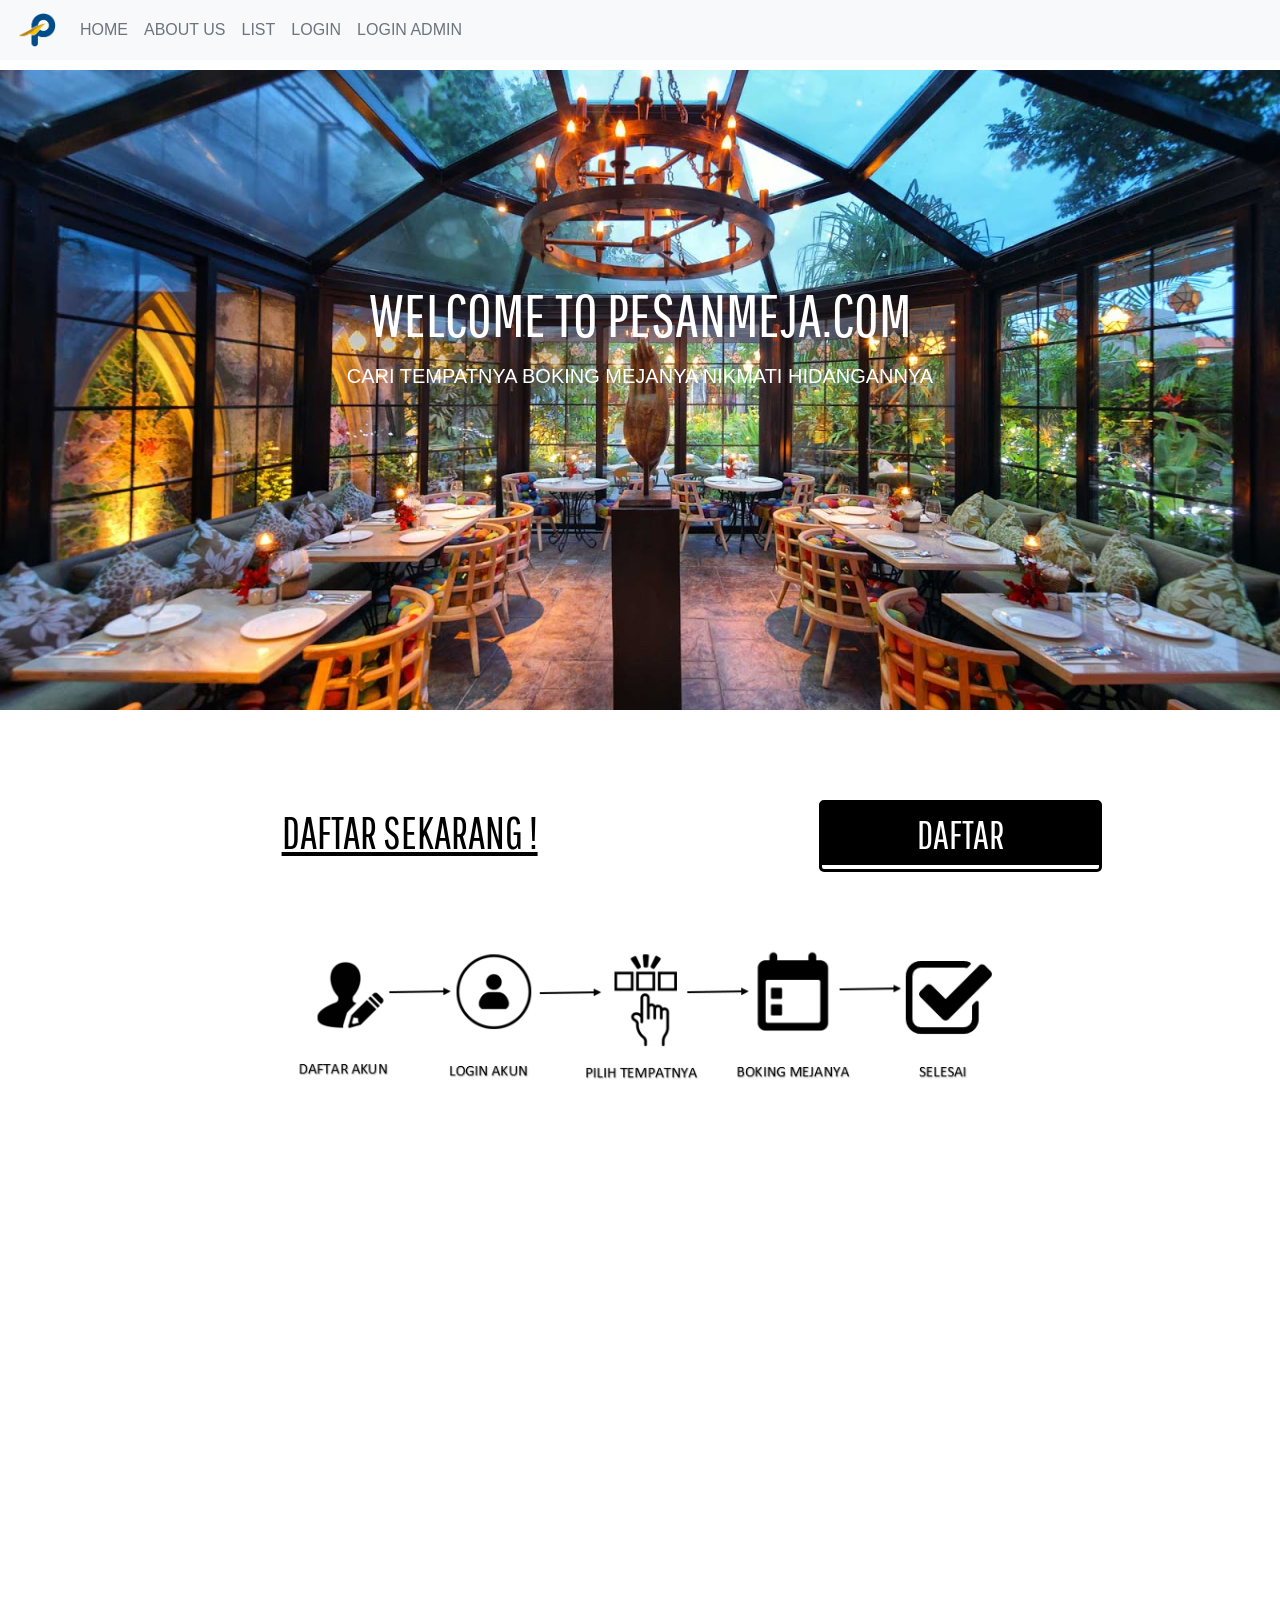
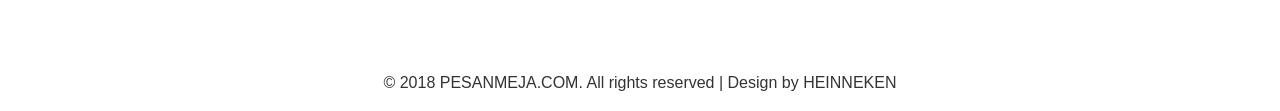
<file: index.html>
<!Doctype html>
<html>
<head>
	<title>PESANMEJA.COM</title><link rel="icon" href="images/LOGOU.png" />
	<link href="css/style.css" rel="stylesheet" type="text/css" media="all" />
		<link href='http://fonts.googleapis.com/css?family=Pathway+Gothic+One' rel='stylesheet' type='text/css'>
		<link href='http://fonts.googleapis.com/css?family=Open+Sans:300italic,400italic,600italic,700italic,800italic,400,300,600,700,800' rel='stylesheet' type='text/css'>
		<meta charset="utf-8">
		<meta name="viewport" content="width=device-width, initial-scale=1">
		<link rel="stylesheet" href="https://maxcdn.bootstrapcdn.com/bootstrap/4.1.3/css/bootstrap.min.css">
		<script src="https://ajax.googleapis.com/ajax/libs/jquery/3.3.1/jquery.min.js"></script>
		<script src="https://cdnjs.cloudflare.com/ajax/libs/popper.js/1.14.3/umd/popper.min.js"></script>
		<script src="https://maxcdn.bootstrapcdn.com/bootstrap/4.1.3/js/bootstrap.min.js"></script>
		<meta name="viewport" content="width=device-width, initial-scale=1">
		<meta http-equiv="Content-Type" content="text/html; charset=utf-8" />
		<meta name="keywords" content="Cafestore Responsive web template, Bootstrap Web Templates, Flat Web Templates, Andriod Compatible web template, 
		Smartphone Compatible web template, free webdesigns for Nokia, Samsung, LG, SonyErricsson, Motorola web design" />
		<script type="application/x-javascript"> addEventListener("load", function() { setTimeout(hideURLbar, 0); }, false); function hideURLbar(){ window.scrollTo(0,1); } </script>
		<script type="text/javascript" src="js/jquery.min.js"></script>
		<script type="text/javascript" src="js/move-top.js"></script>
		<script type="text/javascript" src="js/easing.js"></script>
		<script type="text/javascript">
			jQuery(document).ready(function($) {
				$(".scroll").click(function(event){		
					event.preventDefault();
					$('html,body').animate({scrollTop:$(this.hash).offset().top},1000);
				});
			});
		</script>


</head>
<body>
	
	<nav class="navbar navbar-expand-sm  bg-light  sticky-top">
		<a class="navbar-brand" href="#">
				<img src="images/LOGOU.png" alt="logo" style="width:40px;">
			  </a>
		<ul class="navbar-nav">
		  <li class="nav-item" >
			<a class="nav-link disabled" href="index.html" >HOME</a>
		  </li>
		  <li class="nav-item">
			<a class="nav-link disabled" href="aboutus.html">ABOUT US</a>
		  </li>
		  <li class="nav-item">
			<a class="nav-link disabled" href="list.html">LIST</a>
			</li>
			<li class="nav-item">
			<a class="nav-link disabled" href="login.php">LOGIN</a>
			</li>
			<li class="nav-item">
					<a class="nav-link disabled" href="admin.html">LOGIN ADMIN</a>
					</li>
		  
		</ul>
	  </nav>

<div class="banner">
	<div class="container">
		<div class="banner-info text-center">

			<h1>WELCOME TO PESANMEJA.COM</h1>
			<p>CARI TEMPATNYA BOKING MEJANYA NIKMATI HIDANGANNYA</p>
		</div>
	</div>
</div>


<div class="banner-bottom">
	<div class="container"></div>
		<div class="bottom-info">
			<div class="bottom-img">
				
			</div>
			<p>DAFTAR SEKARANG !</p>
			<div class="join"><a class="hvr-bounce-to-bottom button" href="daftar.php">DAFTAR</a></div>
		
		</div>
	</div>
</div>
<img src="images/RULES.png" width="60%" height="20%" style="display: block; margin: auto;">
		

<div class="cpy-right ">
    <p>© 2018 PESANMEJA.COM. All rights reserved | Design by HEINNEKEN
      
    </p>
  </div>

</div>
</footer>
    </body>
</html>
</file>
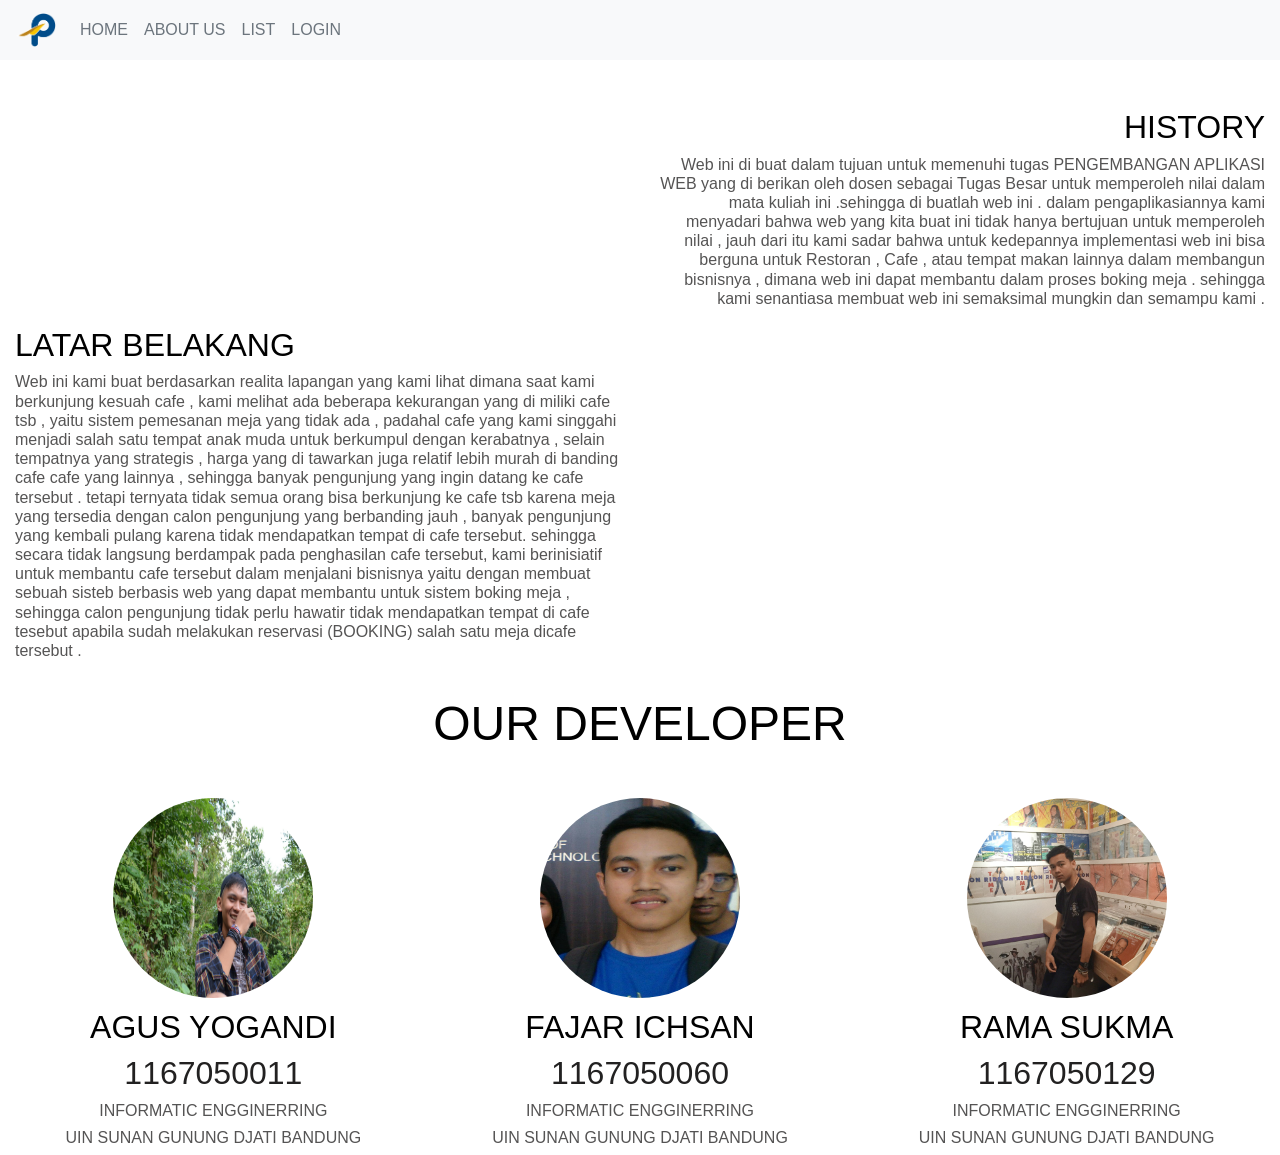
<file: aboutus.html>
<!doctype html>
 
<html lang="en">
    <head>
     
        <title>ABOUT US</title><link rel="icon" href="images/LOGOU.png" />
             <link rel="stylesheet" type="text/css" href="css/style.css">
             <meta charset="utf-8">
             <meta name="viewport" content="width=device-width, initial-scale=1">
             <link rel="stylesheet" href="https://maxcdn.bootstrapcdn.com/bootstrap/4.1.3/css/bootstrap.min.css">
             <script src="https://ajax.googleapis.com/ajax/libs/jquery/3.3.1/jquery.min.js"></script>
             <script src="https://cdnjs.cloudflare.com/ajax/libs/popper.js/1.14.3/umd/popper.min.js"></script>
             <script src="https://maxcdn.bootstrapcdn.com/bootstrap/4.1.3/js/bootstrap.min.js"></script>
            
     </head>
    <body >
 
            <nav class="navbar navbar-expand-sm  bg-light  sticky-top">
                    <a class="navbar-brand" href="#">
                            <img src="images/LOGOU.png" alt="logo" style="width:40px;">
                          </a>
                    <ul class="navbar-nav">
                      <li class="nav-item" >
                        <a class="nav-link disabled" href="index.html" >HOME</a>
                      </li>
                      <li class="nav-item">
                        <a class="nav-link disabled" href="aboutus.html">ABOUT US</a>
                      </li>
                      <li class="nav-item">
                        <a class="nav-link disabled" href="list.html">LIST</a>
                      </li>
                      <li class="nav-item">
                          <a class="nav-link disabled" href="login.php">LOGIN</a>
                          </li>
                    </ul>
                  </nav>
                  <div class="container-fluid">
                      <div class="row">
                            <div class="col-sm-6" ></div>
                                <div class="col-sm-6" style="text-align:right">
                                  <h1>HISTORY</h1>
                                  
                                  <h3>Web ini di buat dalam tujuan untuk memenuhi tugas PENGEMBANGAN APLIKASI WEB yang di berikan oleh dosen sebagai Tugas Besar
                                    untuk memperoleh nilai dalam mata kuliah ini .sehingga di buatlah web ini . dalam pengaplikasiannya kami menyadari bahwa web yang kita buat ini
                                    tidak hanya bertujuan untuk memperoleh nilai , jauh dari itu kami sadar bahwa untuk kedepannya implementasi web ini bisa berguna untuk 
                                    Restoran , Cafe , atau tempat makan lainnya dalam membangun bisnisnya , dimana web ini dapat membantu dalam proses boking meja .
                                    sehingga kami senantiasa membuat web ini semaksimal mungkin dan semampu kami .
                                  </h3>
                                </div>
                             <div class="col-sm-6" style="text-align: left" >
                                <h1>LATAR BELAKANG </h1>
                                
                                <h3>Web ini kami buat berdasarkan realita lapangan yang kami lihat dimana saat kami berkunjung kesuah cafe , kami melihat ada beberapa
                                  kekurangan yang di miliki cafe tsb , yaitu sistem pemesanan meja yang tidak ada , padahal cafe yang kami singgahi menjadi salah satu tempat 
                                  anak muda untuk berkumpul dengan kerabatnya , selain tempatnya yang strategis , harga yang di tawarkan juga relatif lebih murah di banding 
                                  cafe cafe yang lainnya , sehingga banyak pengunjung yang ingin datang ke cafe tersebut . 
                                  tetapi ternyata tidak semua orang bisa berkunjung ke cafe tsb karena meja yang tersedia dengan calon pengunjung yang berbanding jauh , 
                                  banyak pengunjung yang kembali pulang karena tidak mendapatkan tempat di cafe tersebut.
                                  sehingga secara tidak langsung berdampak pada penghasilan cafe tersebut, kami berinisiatif untuk membantu cafe tersebut dalam menjalani bisnisnya 
                                  yaitu dengan membuat sebuah sisteb berbasis web yang dapat membantu untuk sistem boking meja , sehingga calon pengunjung tidak perlu hawatir tidak
                                  mendapatkan tempat di cafe tesebut apabila sudah melakukan reservasi (BOOKING) salah satu meja dicafe tersebut . 

                                </h3>
                              </div>
                          <div class="col-sm-6" ></div>
                 
                     
                      
                    </div>
                  </div>
                

                 <div class="op"><p>OUR DEVELOPER</p></div>
          <div class="container-fluid">
                <div class="row">
                  <div class="col-sm-4" style="text-align: center" ><img src="images/aceng.jpg" class="bulat"  >
                        <h1>AGUS YOGANDI</h1>
                        <h2>1167050011</h2>
                        <h3>INFORMATIC ENGGINERRING</h3>
                        <h3>UIN SUNAN GUNUNG DJATI BANDUNG</h3>
                  </div>
                  <div class="col-sm-4"  style="text-align: center"><img src="images/fajar.jpg" class="bulat"  >
                        <h1>FAJAR ICHSAN</h1>
                        <h2>1167050060</h2>
                        <h3>INFORMATIC ENGGINERRING</h3>
                        <h3>UIN SUNAN GUNUNG DJATI BANDUNG</h3>
                  </div>
                  <div class="col-sm-4"  style="text-align: center"><img src="images/rama.jpeg" class="bulat"  >
                        <h1>RAMA SUKMA </h1>
                        <h2>1167050129</h2>
                        <h3>INFORMATIC ENGGINERRING</h3>
                        <h3>UIN SUNAN GUNUNG DJATI BANDUNG</h3>
                  </div>
                  
                </div>
              </div>
    </body>
    </html>
</file>
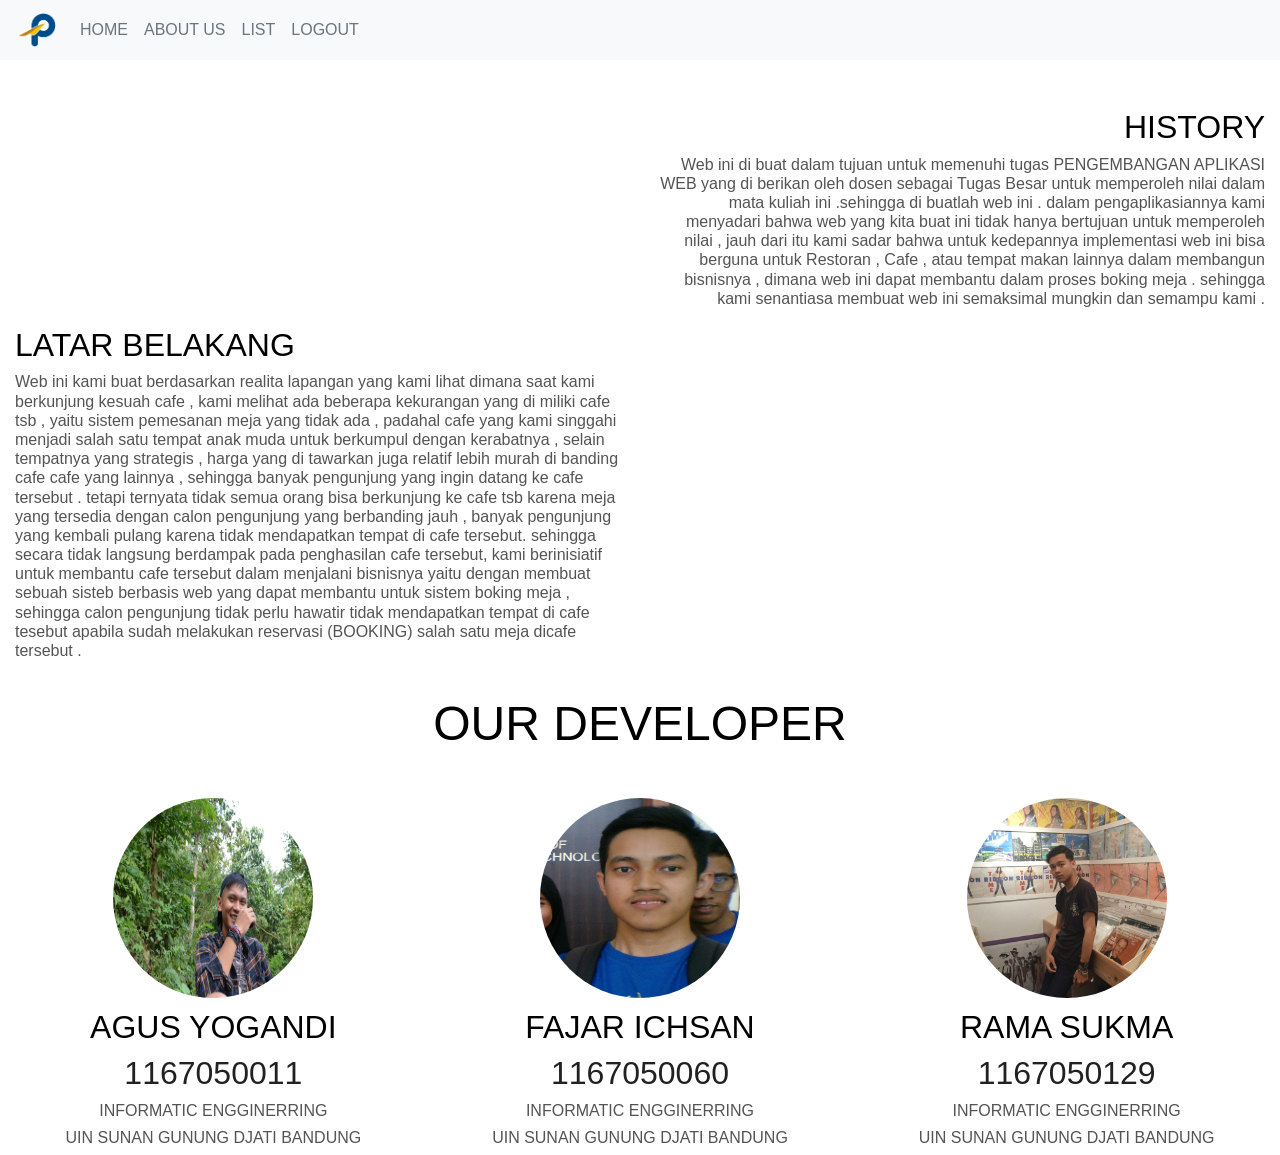
<file: aboutuslog.html>
<!doctype html>
 
<html lang="en">
    <head>
     
        <title>ABOUT US</title><link rel="icon" href="images/LOGOU.png" />
             <link rel="stylesheet" type="text/css" href="css/style.css">
             <meta charset="utf-8">
             <meta name="viewport" content="width=device-width, initial-scale=1">
             <link rel="stylesheet" href="https://maxcdn.bootstrapcdn.com/bootstrap/4.1.3/css/bootstrap.min.css">
             <script src="https://ajax.googleapis.com/ajax/libs/jquery/3.3.1/jquery.min.js"></script>
             <script src="https://cdnjs.cloudflare.com/ajax/libs/popper.js/1.14.3/umd/popper.min.js"></script>
             <script src="https://maxcdn.bootstrapcdn.com/bootstrap/4.1.3/js/bootstrap.min.js"></script>
            
     </head>
    <body >
 
            <nav class="navbar navbar-expand-sm  bg-light  sticky-top">
                    <a class="navbar-brand" href="#">
                            <img src="images/LOGOU.png" alt="logo" style="width:40px;">
                          </a>
                    <ul class="navbar-nav">
                      <li class="nav-item" >
                        <a class="nav-link disabled" href="beranda.php" >HOME</a>
                      </li>
                      <li class="nav-item">
                        <a class="nav-link disabled" href="aboutuslog.html">ABOUT US</a>
                      </li>
                      <li class="nav-item">
                        <a class="nav-link disabled" href="listlog.html">LIST</a>
                      </li>
                      <li class="nav-item">
                          <a class="nav-link disabled" href="logout.php">LOGOUT</a>
                          </li>
                    </ul>
                  </nav>
                  <div class="container-fluid">
                      <div class="row">
                            <div class="col-sm-6" ></div>
                                <div class="col-sm-6" style="text-align:right">
                                  <h1>HISTORY</h1>
                                  
                                  <h3>Web ini di buat dalam tujuan untuk memenuhi tugas PENGEMBANGAN APLIKASI WEB yang di berikan oleh dosen sebagai Tugas Besar
                                    untuk memperoleh nilai dalam mata kuliah ini .sehingga di buatlah web ini . dalam pengaplikasiannya kami menyadari bahwa web yang kita buat ini
                                    tidak hanya bertujuan untuk memperoleh nilai , jauh dari itu kami sadar bahwa untuk kedepannya implementasi web ini bisa berguna untuk 
                                    Restoran , Cafe , atau tempat makan lainnya dalam membangun bisnisnya , dimana web ini dapat membantu dalam proses boking meja .
                                    sehingga kami senantiasa membuat web ini semaksimal mungkin dan semampu kami .
                                  </h3>
                                </div>
                             <div class="col-sm-6" style="text-align: left" >
                                <h1>LATAR BELAKANG </h1>
                                
                                <h3>Web ini kami buat berdasarkan realita lapangan yang kami lihat dimana saat kami berkunjung kesuah cafe , kami melihat ada beberapa
                                  kekurangan yang di miliki cafe tsb , yaitu sistem pemesanan meja yang tidak ada , padahal cafe yang kami singgahi menjadi salah satu tempat 
                                  anak muda untuk berkumpul dengan kerabatnya , selain tempatnya yang strategis , harga yang di tawarkan juga relatif lebih murah di banding 
                                  cafe cafe yang lainnya , sehingga banyak pengunjung yang ingin datang ke cafe tersebut . 
                                  tetapi ternyata tidak semua orang bisa berkunjung ke cafe tsb karena meja yang tersedia dengan calon pengunjung yang berbanding jauh , 
                                  banyak pengunjung yang kembali pulang karena tidak mendapatkan tempat di cafe tersebut.
                                  sehingga secara tidak langsung berdampak pada penghasilan cafe tersebut, kami berinisiatif untuk membantu cafe tersebut dalam menjalani bisnisnya 
                                  yaitu dengan membuat sebuah sisteb berbasis web yang dapat membantu untuk sistem boking meja , sehingga calon pengunjung tidak perlu hawatir tidak
                                  mendapatkan tempat di cafe tesebut apabila sudah melakukan reservasi (BOOKING) salah satu meja dicafe tersebut . 

                                </h3>
                              </div>
                          <div class="col-sm-6" ></div>
                 
                     
                      
                    </div>
                  </div>
                

                 <div class="op"><p>OUR DEVELOPER</p></div>
          <div class="container-fluid">
                <div class="row">
                  <div class="col-sm-4" style="text-align: center" ><img src="images/aceng.jpg" class="bulat"  >
                        <h1>AGUS YOGANDI</h1>
                        <h2>1167050011</h2>
                        <h3>INFORMATIC ENGGINERRING</h3>
                        <h3>UIN SUNAN GUNUNG DJATI BANDUNG</h3>
                  </div>
                  <div class="col-sm-4"  style="text-align: center"><img src="images/fajar.jpg" class="bulat"  >
                        <h1>FAJAR ICHSAN</h1>
                        <h2>1167050060</h2>
                        <h3>INFORMATIC ENGGINERRING</h3>
                        <h3>UIN SUNAN GUNUNG DJATI BANDUNG</h3>
                  </div>
                  <div class="col-sm-4"  style="text-align: center"><img src="images/rama.jpeg" class="bulat"  >
                        <h1>RAMA SUKMA </h1>
                        <h2>1167050129</h2>
                        <h3>INFORMATIC ENGGINERRING</h3>
                        <h3>UIN SUNAN GUNUNG DJATI BANDUNG</h3>
                  </div>
                  
                </div>
              </div>
    </body>
    </html>
</file>
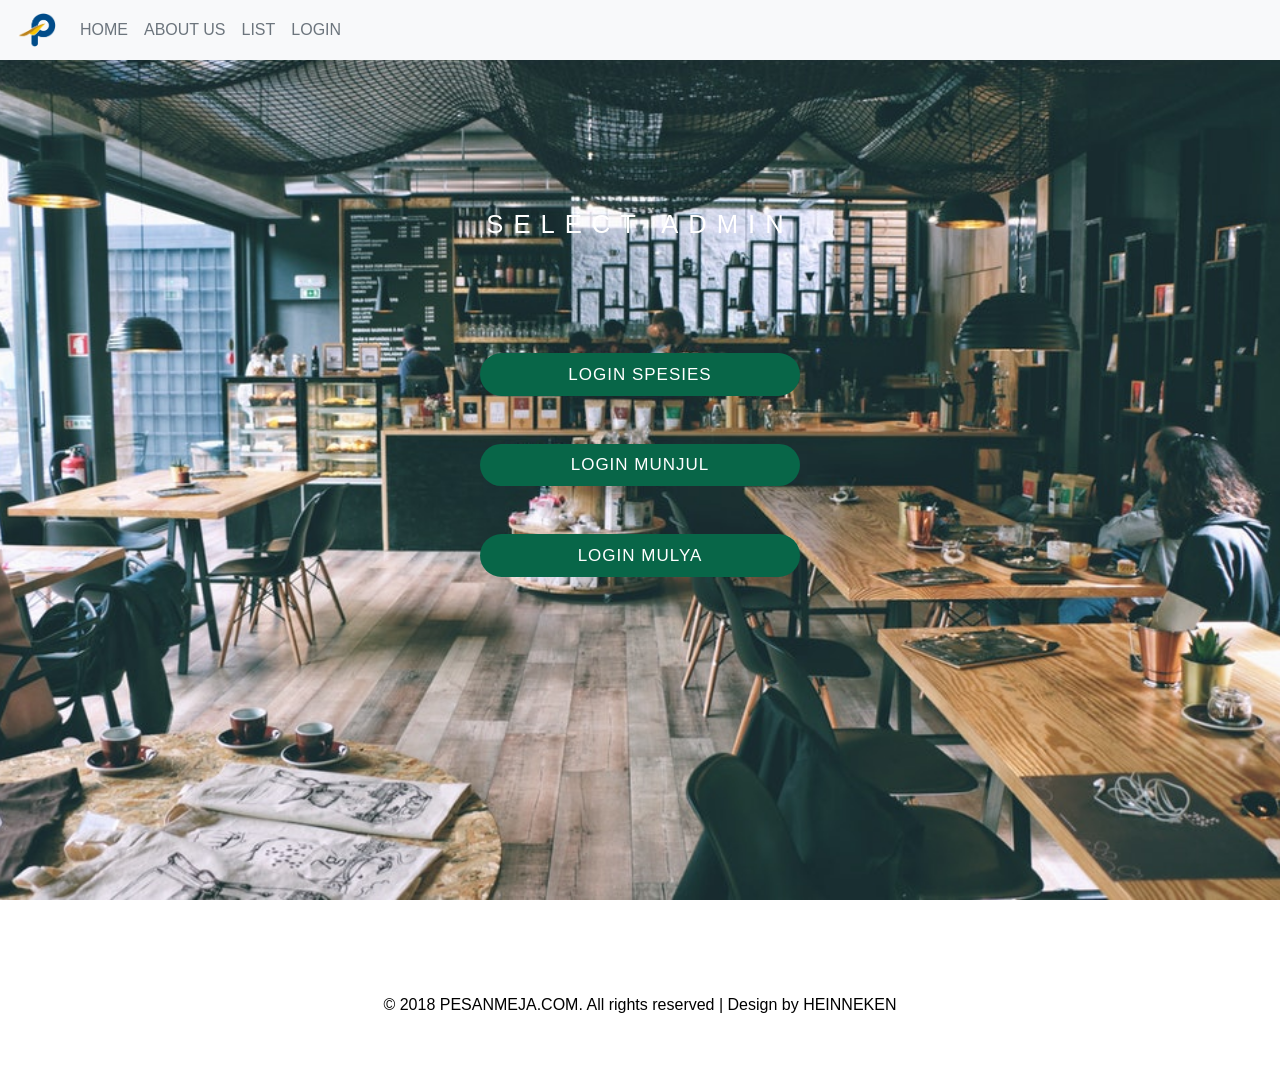
<file: admin.html>
<!DOCTYPE html>
<html>
<head>

<title>LOGIN ADMIN</title><link rel="icon" href="images/LOGOU.png" />
             <link rel="stylesheet" type="text/css" href="css/login.css">
             <meta charset="utf-8">
             <meta name="viewport" content="width=device-width, initial-scale=1">
             <link rel="stylesheet" href="https://maxcdn.bootstrapcdn.com/bootstrap/4.1.3/css/bootstrap.min.css">
             <script src="https://ajax.googleapis.com/ajax/libs/jquery/3.3.1/jquery.min.js"></script>
             <script src="https://cdnjs.cloudflare.com/ajax/libs/popper.js/1.14.3/umd/popper.min.js"></script>
             <script src="https://maxcdn.bootstrapcdn.com/bootstrap/4.1.3/js/bootstrap.min.js"></script>
            
     </head>
    <body >
 
            <nav class="navbar navbar-expand-sm  bg-light  sticky-top">
                    <a class="navbar-brand" href="#">
                            <img src="images/LOGOU.png" alt="logo" style="width:40px;">
                          </a>
                    <ul class="navbar-nav">
                      <li class="nav-item" >
                        <a class="nav-link disabled" href="index.html" >HOME</a>
                      </li>
                      <li class="nav-item">
                        <a class="nav-link disabled" href="aboutus.html">ABOUT US</a>
                      </li>
                      <li class="nav-item">
                        <a class="nav-link disabled" href="list.html">LIST</a>
                      </li>
                      <li class="nav-item">
                        <a class="nav-link disabled" href="login.php">LOGIN</a>
                      </li>

                    </ul>
                  </nav>
    <!-- main -->
    <div class="header-main">
		<h2>SELECT ADMIN</h2>
			<div class="header-bottom">
				<div class="header-right w3agile">
					<div class="header-left-bottom agileinfo">
						
							<a href="loginspesies.php">
							<div class="bottom" >
								<input type="submit" value="LOGIN SPESIES" />
               </div>
              </a>

              <a href="loginmunjul.php">
                  <div class="bottom" >
                    <input type="submit" value="LOGIN MUNJUL" />
                   </div>
              </a>
                           
              <a href="loginmulya.php">
                  <div class="bottom" >
                    <input type="submit" value="LOGIN MULYA" />
                 </div>
              </a>
							
					</form>	
					</div>
				</div>
			</div>
	</div>

	</div>	
		
	<!-- //main -->
	<!-- copyright -->
	<div class="cpy-right ">
    <p>© 2018 PESANMEJA.COM. All rights reserved | Design by HEINNEKEN
      
    </p>
  </div>
	<!-- //copyright --> 
</body>
</html>
</file>
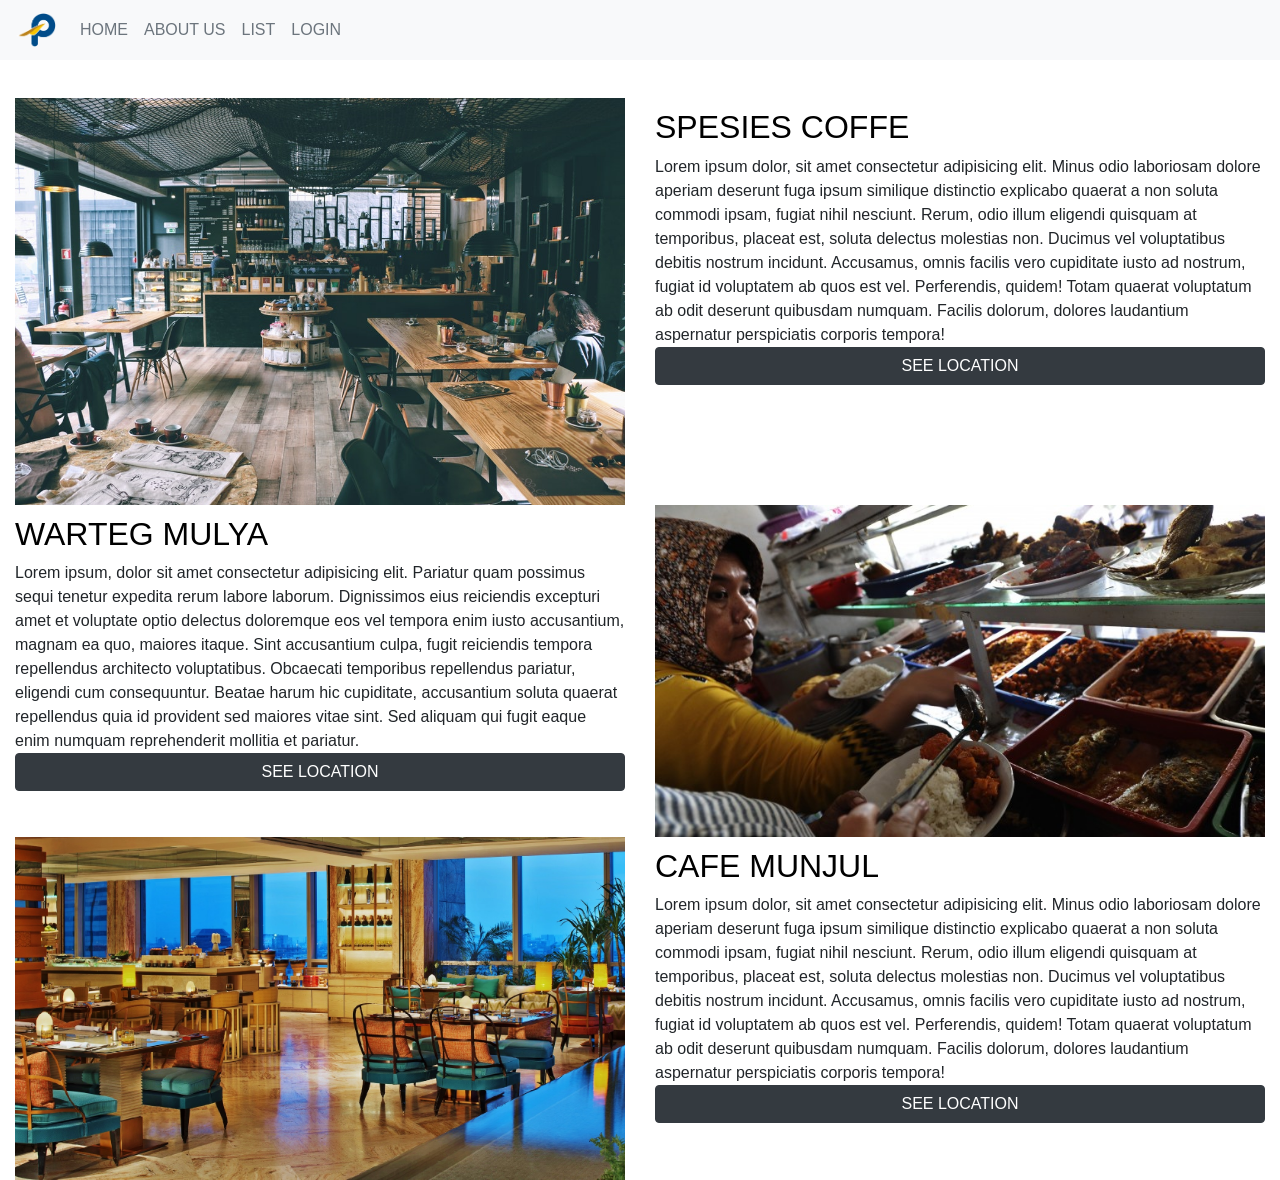
<file: list.html>
<!doctype html>
 
<html lang="en">
    <head>
     
        <title>LIST</title><link rel="icon" href="images/LOGOU.png" />
             <link rel="stylesheet" type="text/css" href="css/style.css">
             <meta charset="utf-8">
             <meta name="viewport" content="width=device-width, initial-scale=1">
             <link rel="stylesheet" href="https://maxcdn.bootstrapcdn.com/bootstrap/4.1.3/css/bootstrap.min.css">
             <script src="https://ajax.googleapis.com/ajax/libs/jquery/3.3.1/jquery.min.js"></script>
             <script src="https://cdnjs.cloudflare.com/ajax/libs/popper.js/1.14.3/umd/popper.min.js"></script>
             <script src="https://maxcdn.bootstrapcdn.com/bootstrap/4.1.3/js/bootstrap.min.js"></script>
            
     </head>
    <body >
 
            <nav class="navbar navbar-expand-sm  bg-light  sticky-top">
                    <a class="navbar-brand" href="#">
                            <img src="images/LOGOU.png" alt="logo" style="width:40px;">
                          </a>
                    <ul class="navbar-nav">
                      <li class="nav-item" >
                        <a class="nav-link disabled" href="index.html" >HOME</a>
                      </li>
                      <li class="nav-item">
                        <a class="nav-link disabled" href="aboutus.html">ABOUT US</a>
                      </li>
                      <li class="nav-item">
                        <a class="nav-link disabled" href="list.html">LIST</a>
                      </li>
                      <li class="nav-item">
                          <a class="nav-link disabled" href="login.php">LOGIN</a>
                          </li>
                      
                    </ul>
                  </nav>

          <div class="container-fluid">
                <div class="row">
                  <div class="col-sm-6" ><img src="images/CAFE.jpg" class="mx-auto d-block"  style="width:100%"></div>
                  <div class="col-sm-6" > <h1>SPESIES COFFE</h1>
                                         Lorem ipsum dolor, sit amet consectetur adipisicing elit. Minus odio laboriosam 
                                         dolore aperiam deserunt fuga ipsum similique distinctio explicabo quaerat a non 
                                         soluta commodi ipsam, fugiat nihil nesciunt. Rerum, odio illum eligendi quisquam
                                         at temporibus, placeat est, soluta delectus molestias non. Ducimus vel voluptatibus
                                         debitis nostrum incidunt. Accusamus, omnis facilis vero cupiditate iusto ad nostrum, 
                                         fugiat id voluptatem ab quos est vel. Perferendis, quidem! Totam quaerat voluptatum ab 
                                         odit deserunt quibusdam numquam. Facilis dolorum, dolores laudantium aspernatur perspiciatis
                                         corporis tempora!<a href="locations.html">
                                         <button type="button"  class="btn btn-dark btn-block">SEE LOCATION</button></a>
                  </div>
                  <div class="col-sm-6" ><h1>WARTEG MULYA</h1>
                                         Lorem ipsum, dolor sit amet consectetur adipisicing elit. Pariatur quam possimus
                                         sequi tenetur expedita rerum labore laborum. Dignissimos eius reiciendis excepturi amet et voluptate
                                         optio delectus doloremque eos vel tempora enim iusto accusantium, magnam ea quo, maiores itaque.
                                         Sint accusantium culpa, fugit reiciendis tempora repellendus architecto voluptatibus. Obcaecati 
                                         temporibus repellendus pariatur, eligendi cum consequuntur. Beatae harum hic cupiditate, accusantium 
                                         soluta quaerat repellendus quia id provident sed maiores vitae sint. Sed aliquam qui fugit eaque
                                         enim numquam reprehenderit mollitia et pariatur.<a href="locationw.html">
                                         <button type="button"  class="btn btn-dark btn-block">SEE LOCATION</button></a>
                  </div>
                  <div class="col-sm-6" ><img src="images/WAR.jpg" class="mx-auto d-block"  style="width:100%"></div>
                  <div class="col-sm-6" ><img src="images/CAFEMUN.jpg" class="mx-auto d-block"  style="width:100%"></div>
                  <div class="col-sm-6" ><h1>CAFE MUNJUL</h1>
                                         Lorem ipsum dolor, sit amet consectetur adipisicing elit. Minus odio laboriosam 
                                         dolore aperiam deserunt fuga ipsum similique distinctio explicabo quaerat a non 
                                         soluta commodi ipsam, fugiat nihil nesciunt. Rerum, odio illum eligendi quisquam
                                         at temporibus, placeat est, soluta delectus molestias non. Ducimus vel voluptatibus 
                                         debitis nostrum incidunt. Accusamus, omnis facilis vero cupiditate iusto ad nostrum,
                                         fugiat id voluptatem ab quos est vel. Perferendis, quidem! Totam quaerat voluptatum
                                         ab odit deserunt quibusdam numquam. Facilis dolorum, dolores laudantium aspernatur 
                                         perspiciatis corporis tempora!<a href="locationm.html">
                                        <button type="button"  class="btn btn-dark btn-block">SEE LOCATION</button></a>
                  </div>
                </div>
              </div>
    </body>
    </html>
</file>
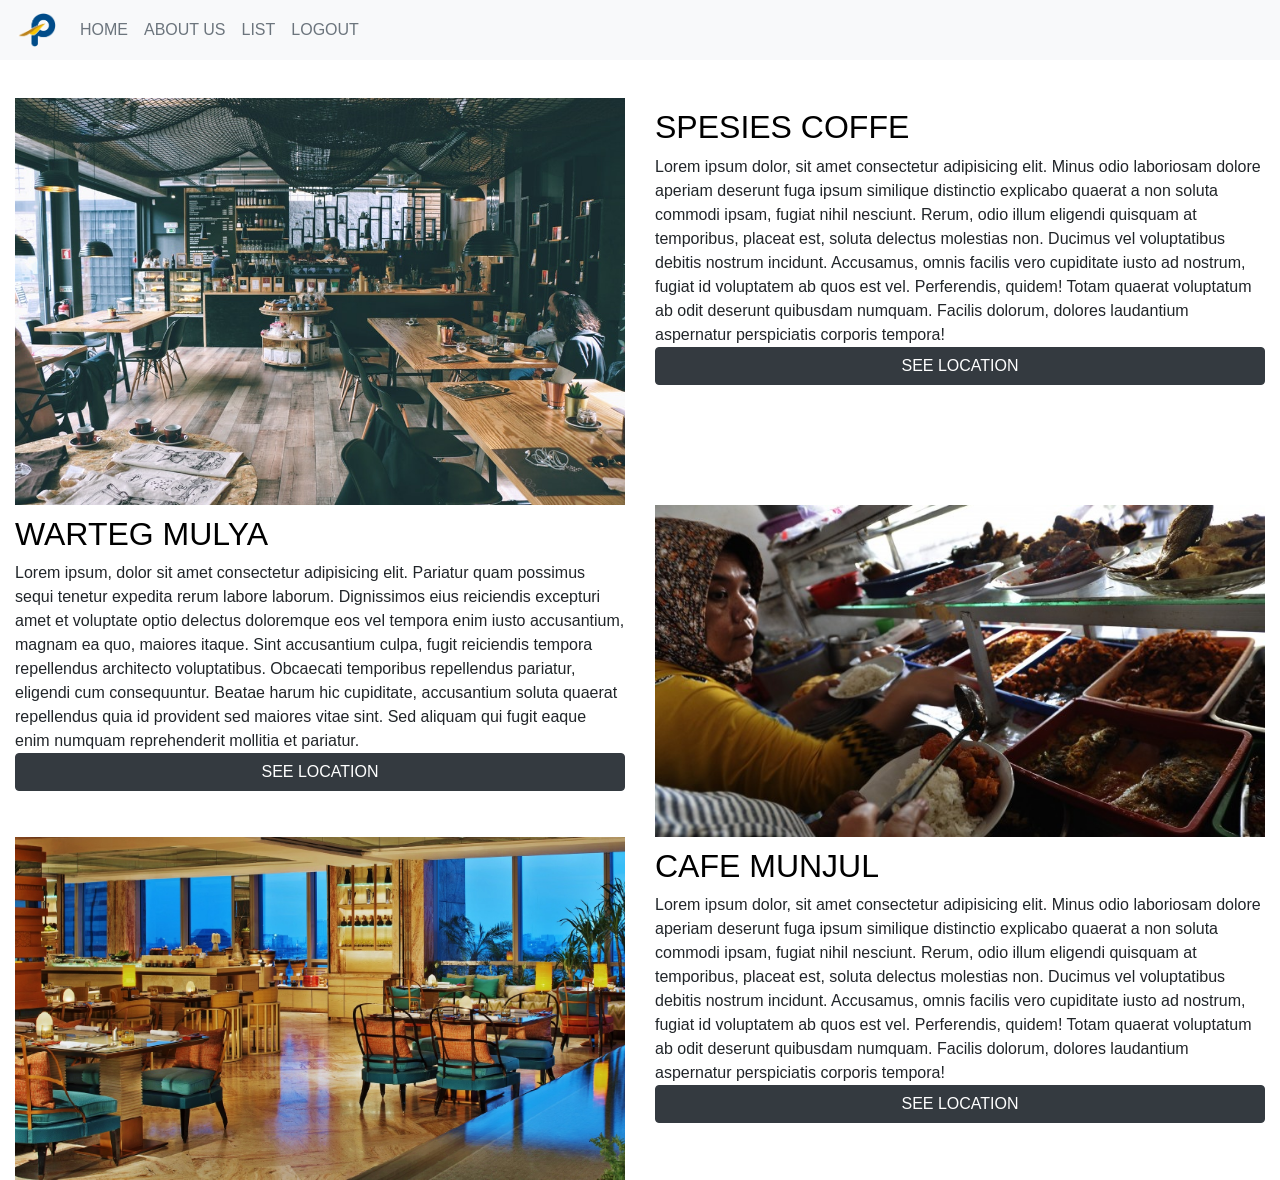
<file: listlog.html>
<!doctype html>
 
<html lang="en">
    <head>
     
        <title>LIST</title><link rel="icon" href="images/LOGOU.png" />
             <link rel="stylesheet" type="text/css" href="css/style.css">
             <meta charset="utf-8">
             <meta name="viewport" content="width=device-width, initial-scale=1">
             <link rel="stylesheet" href="https://maxcdn.bootstrapcdn.com/bootstrap/4.1.3/css/bootstrap.min.css">
             <script src="https://ajax.googleapis.com/ajax/libs/jquery/3.3.1/jquery.min.js"></script>
             <script src="https://cdnjs.cloudflare.com/ajax/libs/popper.js/1.14.3/umd/popper.min.js"></script>
             <script src="https://maxcdn.bootstrapcdn.com/bootstrap/4.1.3/js/bootstrap.min.js"></script>
            
     </head>
    <body >
 
            <nav class="navbar navbar-expand-sm  bg-light  sticky-top">
                    <a class="navbar-brand" href="#">
                            <img src="images/LOGOU.png" alt="logo" style="width:40px;">
                          </a>
                    <ul class="navbar-nav">
                      <li class="nav-item" >
                        <a class="nav-link disabled" href="beranda.php" >HOME</a>
                      </li>
                      <li class="nav-item">
                        <a class="nav-link disabled" href="aboutuslog.html">ABOUT US</a>
                      </li>
                      <li class="nav-item">
                        <a class="nav-link disabled" href="listlog.html">LIST</a>
                      </li>
                      <li class="nav-item">
                          <a class="nav-link disabled" href="logout.php">LOGOUT</a>
                          </li>
                      
                    </ul>
                  </nav>

          <div class="container-fluid">
                <div class="row">
                  <div class="col-sm-6" ><img src="images/CAFE.jpg" class="mx-auto d-block"  style="width:100%"></div>
                  <div class="col-sm-6" > <h1>SPESIES COFFE</h1>
                                         Lorem ipsum dolor, sit amet consectetur adipisicing elit. Minus odio laboriosam 
                                         dolore aperiam deserunt fuga ipsum similique distinctio explicabo quaerat a non 
                                         soluta commodi ipsam, fugiat nihil nesciunt. Rerum, odio illum eligendi quisquam
                                         at temporibus, placeat est, soluta delectus molestias non. Ducimus vel voluptatibus
                                         debitis nostrum incidunt. Accusamus, omnis facilis vero cupiditate iusto ad nostrum, 
                                         fugiat id voluptatem ab quos est vel. Perferendis, quidem! Totam quaerat voluptatum ab 
                                         odit deserunt quibusdam numquam. Facilis dolorum, dolores laudantium aspernatur perspiciatis
                                         corporis tempora!<a href="locationslog.html">
                                         <button type="button"  class="btn btn-dark btn-block">SEE LOCATION</button></a>
                  </div>
                  <div class="col-sm-6" ><h1>WARTEG MULYA</h1>
                                         Lorem ipsum, dolor sit amet consectetur adipisicing elit. Pariatur quam possimus
                                         sequi tenetur expedita rerum labore laborum. Dignissimos eius reiciendis excepturi amet et voluptate
                                         optio delectus doloremque eos vel tempora enim iusto accusantium, magnam ea quo, maiores itaque.
                                         Sint accusantium culpa, fugit reiciendis tempora repellendus architecto voluptatibus. Obcaecati 
                                         temporibus repellendus pariatur, eligendi cum consequuntur. Beatae harum hic cupiditate, accusantium 
                                         soluta quaerat repellendus quia id provident sed maiores vitae sint. Sed aliquam qui fugit eaque
                                         enim numquam reprehenderit mollitia et pariatur.<a href="locationwlog.html">
                                         <button type="button"  class="btn btn-dark btn-block">SEE LOCATION</button></a>
                  </div>
                  <div class="col-sm-6" ><img src="images/WAR.jpg" class="mx-auto d-block"  style="width:100%"></div>
                  <div class="col-sm-6" ><img src="images/CAFEMUN.jpg" class="mx-auto d-block"  style="width:100%"></div>
                  <div class="col-sm-6" ><h1>CAFE MUNJUL</h1>
                                         Lorem ipsum dolor, sit amet consectetur adipisicing elit. Minus odio laboriosam 
                                         dolore aperiam deserunt fuga ipsum similique distinctio explicabo quaerat a non 
                                         soluta commodi ipsam, fugiat nihil nesciunt. Rerum, odio illum eligendi quisquam
                                         at temporibus, placeat est, soluta delectus molestias non. Ducimus vel voluptatibus 
                                         debitis nostrum incidunt. Accusamus, omnis facilis vero cupiditate iusto ad nostrum,
                                         fugiat id voluptatem ab quos est vel. Perferendis, quidem! Totam quaerat voluptatum
                                         ab odit deserunt quibusdam numquam. Facilis dolorum, dolores laudantium aspernatur 
                                         perspiciatis corporis tempora!<a href="locationmlog.html">
                                        <button type="button"  class="btn btn-dark btn-block">SEE LOCATION</button></a>
                  </div>
                </div>
              </div>
    </body>
    </html>
</file>
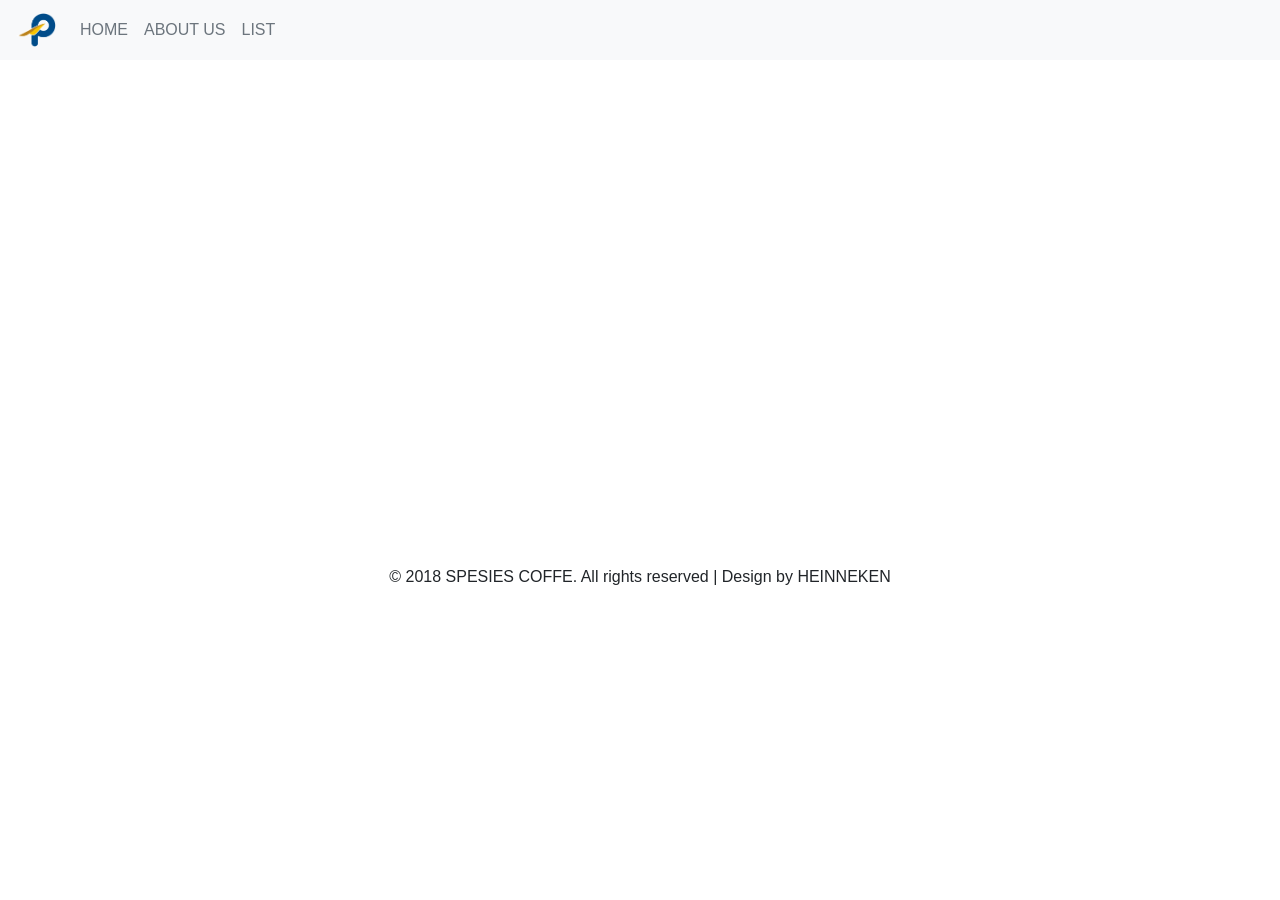
<file: locationm.html>
<!DOCTYPE html>
<html lang="en">
<head>
    <meta charset="UTF-8">
    <meta name="viewport" content="width=device-width, initial-scale=1.0">
    <meta http-equiv="X-UA-Compatible" content="ie=edge">
    <link rel="stylesheet" href="https://maxcdn.bootstrapcdn.com/bootstrap/4.1.3/css/bootstrap.min.css">
    <script src="https://ajax.googleapis.com/ajax/libs/jquery/3.3.1/jquery.min.js"></script>
    <script src="https://cdnjs.cloudflare.com/ajax/libs/popper.js/1.14.3/umd/popper.min.js"></script>
    <script src="https://maxcdn.bootstrapcdn.com/bootstrap/4.1.3/js/bootstrap.min.js"></script>
    <title>LOCATION MUNJUL</title><link rel="icon" href="images/LOGOU.png" />
</head>
<body>
    <nav class="navbar navbar-expand-sm  bg-light  sticky-top">
        <a class="navbar-brand" href="#">
                <img src="images/LOGOU.png" alt="logo" style="width:40px;">
              </a>
        <ul class="navbar-nav">
          <li class="nav-item" >
            <a class="nav-link disabled" href="index.html" >HOME</a>
          </li>
          <li class="nav-item">
            <a class="nav-link disabled" href="aboutus.html">ABOUT US</a>
          </li>
          <li class="nav-item">
            <a class="nav-link disabled" href="list.html">LIST</a>
          </li>
          
        </ul>
      </nav>
    

<iframe src="https://www.google.com/maps/embed?pb=!1m18!1m12!1m3!1d3960.6594005382003!2d107.71412101407994!3d-6.931251194992072!2m3!1f0!2f0!3f0!3m2!1i1024!2i768!4f13.1!3m3!1m2!1s0x2e68c329d7f6d16f%3A0x19bea9ab77d1f43a!2sSPESIES+COFFEE!5e0!3m2!1sid!2sid!4v1540305033676" width="100%" height="450" frameborder="0" style="border:0" allowfullscreen></iframe>

<!-- copyright -->
<div class="cpy-right text-center pt-5">
    <p>© 2018 SPESIES COFFE. All rights reserved | Design by HEINNEKEN
      
    </p>
  </div>
  <!-- //copyright -->
</div>
</footer>
</body>
</html>
</file>
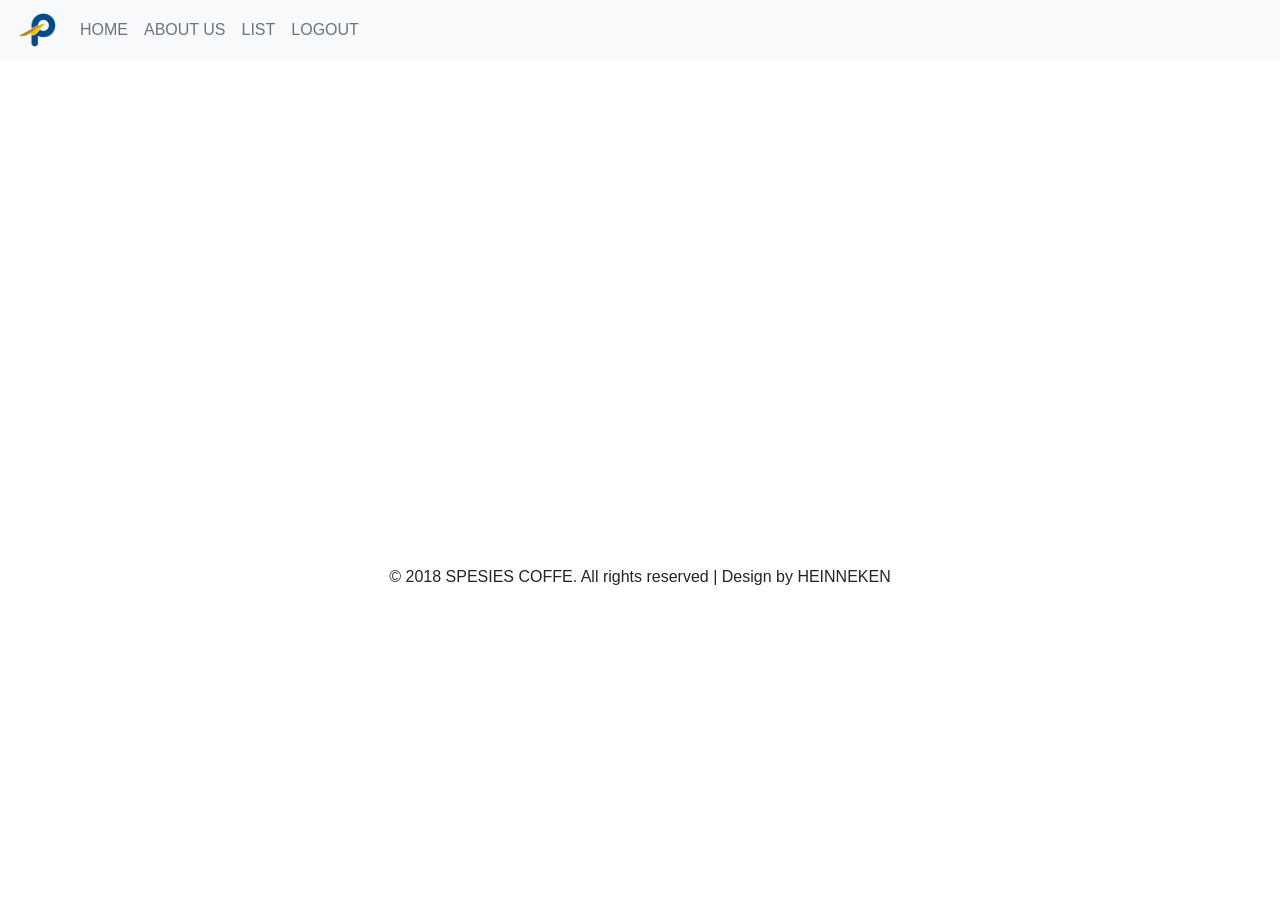
<file: locationmlog.html>
<!DOCTYPE html>
<html lang="en">
<head>
    <meta charset="UTF-8">
    <meta name="viewport" content="width=device-width, initial-scale=1.0">
    <meta http-equiv="X-UA-Compatible" content="ie=edge">
    <link rel="stylesheet" href="https://maxcdn.bootstrapcdn.com/bootstrap/4.1.3/css/bootstrap.min.css">
    <script src="https://ajax.googleapis.com/ajax/libs/jquery/3.3.1/jquery.min.js"></script>
    <script src="https://cdnjs.cloudflare.com/ajax/libs/popper.js/1.14.3/umd/popper.min.js"></script>
    <script src="https://maxcdn.bootstrapcdn.com/bootstrap/4.1.3/js/bootstrap.min.js"></script>
    <title>LOCATION MUNJUL</title><link rel="icon" href="images/LOGOU.png" />
</head>
<body>
    <nav class="navbar navbar-expand-sm  bg-light  sticky-top">
        <a class="navbar-brand" href="#">
                <img src="images/LOGOU.png" alt="logo" style="width:40px;">
              </a>
        <ul class="navbar-nav">
          <li class="nav-item" >
            <a class="nav-link disabled" href="beranda.php" >HOME</a>
          </li>
          <li class="nav-item">
            <a class="nav-link disabled" href="aboutus.html">ABOUT US</a>
          </li>
          <li class="nav-item">
            <a class="nav-link disabled" href="list.html">LIST</a>
          </li>
          <li class="nav-item">
                <a class="nav-link disabled" href="logout.php">LOGOUT</a>
              </li>
          
        </ul>
      </nav>
    

<iframe src="https://www.google.com/maps/embed?pb=!1m18!1m12!1m3!1d3960.6594005382003!2d107.71412101407994!3d-6.931251194992072!2m3!1f0!2f0!3f0!3m2!1i1024!2i768!4f13.1!3m3!1m2!1s0x2e68c329d7f6d16f%3A0x19bea9ab77d1f43a!2sSPESIES+COFFEE!5e0!3m2!1sid!2sid!4v1540305033676" width="100%" height="450" frameborder="0" style="border:0" allowfullscreen></iframe>

<!-- copyright -->
<div class="cpy-right text-center pt-5">
    <p>© 2018 SPESIES COFFE. All rights reserved | Design by HEINNEKEN
      
    </p>
  </div>
  <!-- //copyright -->
</div>
</footer>
</body>
</html>
</file>
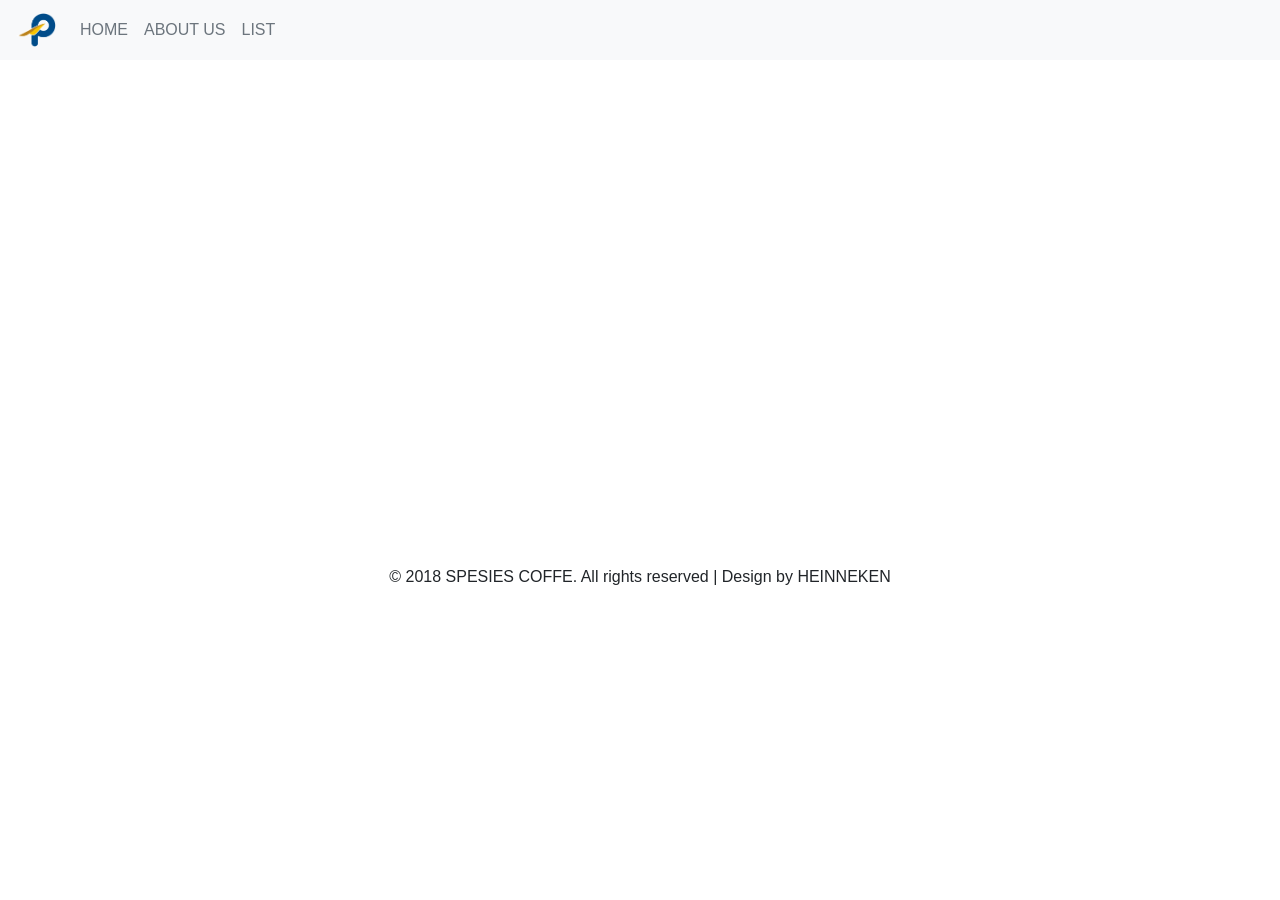
<file: locations.html>
<!DOCTYPE html>
<html lang="en">
<head>
    <meta charset="UTF-8">
    <meta name="viewport" content="width=device-width, initial-scale=1.0">
    <meta http-equiv="X-UA-Compatible" content="ie=edge">
    <link rel="stylesheet" href="https://maxcdn.bootstrapcdn.com/bootstrap/4.1.3/css/bootstrap.min.css">
    <script src="https://ajax.googleapis.com/ajax/libs/jquery/3.3.1/jquery.min.js"></script>
    <script src="https://cdnjs.cloudflare.com/ajax/libs/popper.js/1.14.3/umd/popper.min.js"></script>
    <script src="https://maxcdn.bootstrapcdn.com/bootstrap/4.1.3/js/bootstrap.min.js"></script>
    <title>LOCATION SPESIES</title><link rel="icon" href="images/LOGOU.png" />
</head>
<body>
    <nav class="navbar navbar-expand-sm  bg-light  sticky-top">
        <a class="navbar-brand" href="#">
                <img src="images/LOGOU.png" alt="logo" style="width:40px;">
              </a>
        <ul class="navbar-nav">
          <li class="nav-item" >
            <a class="nav-link disabled" href="index.html" >HOME</a>
          </li>
          <li class="nav-item">
            <a class="nav-link disabled" href="aboutus.html">ABOUT US</a>
          </li>
          <li class="nav-item">
            <a class="nav-link disabled" href="list.html">LIST</a>
          </li>
          
        </ul>
      </nav>
    

<iframe src="https://www.google.com/maps/embed?pb=!1m18!1m12!1m3!1d3960.6594005382003!2d107.71412101407994!3d-6.931251194992072!2m3!1f0!2f0!3f0!3m2!1i1024!2i768!4f13.1!3m3!1m2!1s0x2e68c329d7f6d16f%3A0x19bea9ab77d1f43a!2sSPESIES+COFFEE!5e0!3m2!1sid!2sid!4v1540305033676" width="100%" height="450" frameborder="0" style="border:0" allowfullscreen></iframe>

<!-- copyright -->
<div class="cpy-right text-center pt-5">
    <p>© 2018 SPESIES COFFE. All rights reserved | Design by HEINNEKEN
      
    </p>
  </div>
  <!-- //copyright -->
</div>
</footer>
</body>
</html>
</file>
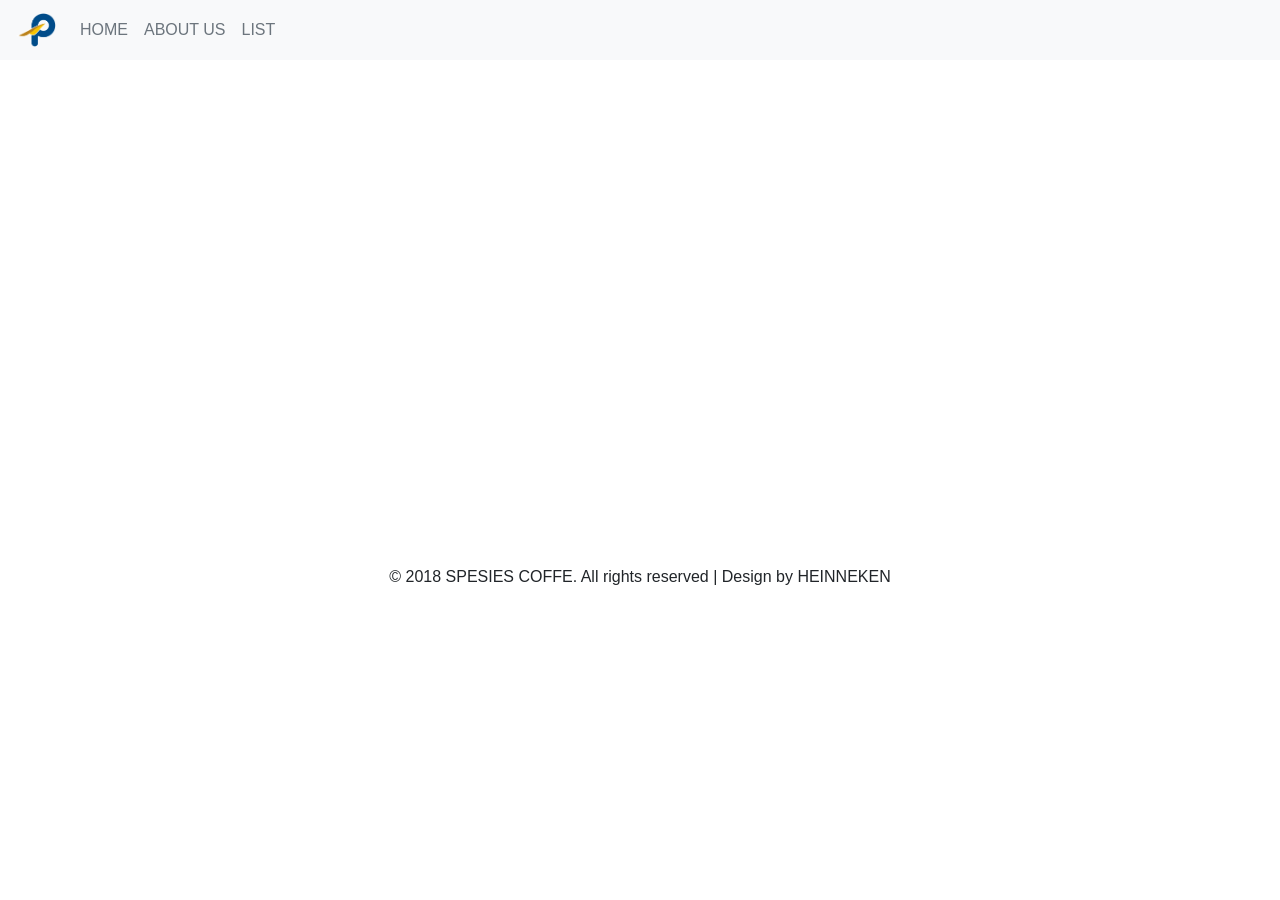
<file: locationw.html>
<!DOCTYPE html>
<html lang="en">
<head>
    <meta charset="UTF-8">
    <meta name="viewport" content="width=device-width, initial-scale=1.0">
    <meta http-equiv="X-UA-Compatible" content="ie=edge">
    <link rel="stylesheet" href="https://maxcdn.bootstrapcdn.com/bootstrap/4.1.3/css/bootstrap.min.css">
    <script src="https://ajax.googleapis.com/ajax/libs/jquery/3.3.1/jquery.min.js"></script>
    <script src="https://cdnjs.cloudflare.com/ajax/libs/popper.js/1.14.3/umd/popper.min.js"></script>
    <script src="https://maxcdn.bootstrapcdn.com/bootstrap/4.1.3/js/bootstrap.min.js"></script>
    <title>LOCATION MULYA</title><link rel="icon" href="images/LOGOU.png" />
</head>
<body>
    <nav class="navbar navbar-expand-sm  bg-light  sticky-top">
        <a class="navbar-brand" href="#">
                <img src="images/LOGOU.png" alt="logo" style="width:40px;">
              </a>
        <ul class="navbar-nav">
          <li class="nav-item" >
            <a class="nav-link disabled" href="index.html" >HOME</a>
          </li>
          <li class="nav-item">
            <a class="nav-link disabled" href="aboutus.html">ABOUT US</a>
          </li>
          <li class="nav-item">
            <a class="nav-link disabled" href="list.html">LIST</a>
          </li>
          
        </ul>
      </nav>

<iframe src="https://www.google.com/maps/embed?pb=!1m18!1m12!1m3!1d3960.6594005382003!2d107.71412101407994!3d-6.931251194992072!2m3!1f0!2f0!3f0!3m2!1i1024!2i768!4f13.1!3m3!1m2!1s0x2e68c329d7f6d16f%3A0x19bea9ab77d1f43a!2sSPESIES+COFFEE!5e0!3m2!1sid!2sid!4v1540305033676" width="100%" height="450" frameborder="0" style="border:0" allowfullscreen></iframe>

<!-- copyright -->
<div class="cpy-right text-center pt-5">
    <p>© 2018 SPESIES COFFE. All rights reserved | Design by HEINNEKEN
      
    </p>
  </div>
  <!-- //copyright -->
</div>
</footer>
</body>
</html>
</file>
<file: css/style.css>
body{
	font-family: 'Open Sans', sans-serif;
  margin:0;
  overflow-x: hidden;

	}

.banner{
	background:url("../images/BANNERHOME.jpg") no-repeat 0px 0px;
	background-size:cover;
	-webkit-background-size: cover;
	-o-background-size: cover;
	-ms-background-size: cover;
	-moz-background-size: cover;
	min-height:640px;

}
.banner-info img {
	width: 5.8%;

   
}
.banner-info {
  padding: 185px 0 0 0;
}
.banner-info h1{
margin: 24px 0 10px 0;
font-size:60px;
color:#ffffff;
font-family: 'Pathway Gothic One', sans-serif;
text-align: center;
}
.banner-info p{
margin:0;
color:#ffffff;
font-size:20px;
text-align: center;
}


.banner-bottom{
background:#ffffff;
  padding: 55px 0;
}


.bottom-img{
float:left;
width:14%;
}
.bottom-info p{
float:left;
margin:0;
padding-top: 25px;
font-size:44px;
color:#000000;
text-decoration:underline;
font-family: 'Pathway Gothic One', sans-serif;
width: 64%;
text-align: center;
}
.join{
  text-align: center;
  float: left;
  margin-top: 25px;
  height: 72px;
  border: 3px solid #000000;
  border-radius: 5px;
	}
.join a{
  text-decoration: none;
    font-family: 'Pathway Gothic One', sans-serif;
	}
a.button,a.button2{
    padding: 1px 95px;
  cursor: pointer;
    font-family: 'Pathway Gothic One', sans-serif;
  background:none;
  text-decoration: none;
  font-size: 40px;
   color: #ffffff;

  -webkit-tap-highlight-color: rgba(0,0,0,0);
}

a.hvr-bounce-to-bottom {
  display: inline-block;
  vertical-align: middle;
  -webkit-transform: translateZ(0);
  transform: translateZ(0);
  box-shadow: 0 0 1px rgba(0, 0, 0, 0);
  -webkit-backface-visibility: hidden;
  backface-visibility: hidden;
  -moz-osx-font-smoothing: grayscale;
 position: relative;
  -webkit-transition-property: color;
  transition-property: color;
  -webkit-transition-duration: 0.5s;
  transition-duration: 0.5s;
    background: #000000;
	color: #fff;
	
}
a.hvr-bounce-to-bottom:before {
  content: "";
  position: absolute;
  z-index: -1;
  top: 0;
  left: 0;
  right: 0;
  bottom: 0;
  background:#f2f2f2;
  -webkit-transform: scaleY(0);
  transform: scaleY(0);
  -webkit-transform-origin: 50% 0;
  transform-origin: 50% 0;
  -webkit-transition-property: transform;
  transition-property: transform;
  -webkit-transition-duration: 0.5s;
  transition-duration: 0.5s;
  -webkit-transition-timing-function: ease-out;
  transition-timing-function: ease-out;
}
a.hvr-bounce-to-bottom:hover,a.hvr-bounce-to-bottom:focus,a.hvr-bounce-to-bottom:active {
  color:#000000;
}
a.hvr-bounce-to-bottom:hover:before,a.hvr-bounce-to-bottom:focus:before,a.hvr-bounce-to-bottom:active:before {
  -webkit-transform: scaleY(1);
  transform: scaleY(1);
  -webkit-transition-timing-function: cubic-bezier(0.52, 1.64, 0.37, 0.66);
  transition-timing-function: cubic-bezier(0.52, 1.64, 0.37, 0.66);
}
.cpy-right  {

  margin-top: 500px;
	color: #333;
	font-size: 1em;
	text-align: center;
}

.container-fluid{
  margin-top: 1cm;
}
.container{
  margin-top: 10px;
}
.row{
  margin-top: 0cm;
}
.bulat{
  border-radius: 50%;
-moz-border-radius: 50%;
-webkit-border-radius: 50%;
width: 200px;
height: 200px;
margin-left: 0cm;

  
  }
  .row h1{
    margin-top: 10px;
	  color: rgb(0, 0, 0);
    
    font-size: 2em;
  }
  .row h2{
    
  	color: rgb(34, 33, 33);
   
    font-size: 2em;
  }
  .row h3{
    
  	color: rgb(85, 84, 84);
    
    font-size: 1em;
  }

 
  .op p{
    margin-top: 20px;
	  color: rgb(0, 0, 0);
    text-align: center;
    font-size: 3em;
    font-style: inherit;
  }
</file>
<file: css/login.css>
body {
    font-family: 'Muli', sans-serif;
    background: url(../images/CAFE.jpg)no-repeat center 0px;
	-webkit-background-size:cover;
	-moz-background-size:cover; 
	background-size:cover;
    background-attachment: fixed;
} 
/*-- main --*/ 
.agileinfo-row {
    width: 65%;
    margin:0 auto;
	text-align:center;
}

/*--header start here--*/
.w3ls-header {
    padding: 0em 0 0;
}
.icon1 {
    margin: 0 0 2em;
    border: 1px solid #525252;
    padding: .7em 0em;
    background:rgba(255, 255, 255, 0.22);
    border-radius: 26px;
}
.wthree li {
    display: inline-block;
}
a {
    color: #585858;
    margin: 0em;
}
a:hover {
    color: #ff4f81;
}
.bottom {
    margin: 3em 0 0;
}
.header-main {
    /*--padding: 4em 4em 2.5em;--*/
    width: 25%;
    margin: 0 auto;
    text-align: center;
    position: relative;
    z-index: 999;
	margin:9em auto 0;
}
.header-main h2 {
    font-size: 1.6em;
    line-height: 1.6em;
    color: #ffffff;
    text-align: center;
    padding-bottom: 60px;
    text-transform: capitalize;
}
.sign-up {
    margin: 2em 0;
}
.header-left {
  background: #fff;
  padding: 0px;
}
.sign-up h2 {
    font-size: 22px;
    color: #fff;
    text-align: center;
    background: #fbbc05;
    width: 40px;
    height: 40px;
    line-height: 1.9em;
    border-radius: 50%;
    margin: 0 auto;
}
::-webkit-input-placeholder{
    color: rgb(0, 0, 0)!important;
}
.header-left-bottom input[type="text"]{
    outline: none;
    font-size: 15px;
      color: rgb(0, 0, 0);
    border:none;
      width: 90%;
    display: inline-block;
    background: transparent;
      font-family: 'Muli', sans-serif;
      text-align: center;
      letter-spacing: 2px;
  }
.header-left-bottom input[type="email"] {
    outline: none;
    font-size: 15px;
    color: rgb(0, 0, 0);
	border:none;
    width: 90%;
    display: inline-block;
    background: transparent;
	font-family: 'Muli', sans-serif;
    text-align: center;
    letter-spacing: 2px;

}
.header-left-bottom input[type="password"]{
  outline: none;
  font-size: 15px;
    color: rgb(0, 0, 0);
  border:none;
    width: 90%;
  display: inline-block;
  background: transparent;
	font-family: 'Muli', sans-serif;
    text-align: center;
    letter-spacing: 2px;
}
.header-left-bottom input[type="submit"] {
    background: #086648;
    color: #FFF;
    font-size: 17px;
    text-transform: capitalize;
    padding: .5em 2em;
    letter-spacing: 1px;
    transition: 0.5s all;
    -webkit-transition: 0.5s all;
    -moz-transition: 0.5s all;
    -o-transition: 0.5s all;
    display: inline-block;
    cursor: pointer;
    outline: none;
    border: none;
	font-family: 'Muli', sans-serif;
	width: 100%;
    border-radius: 25px;
}
.header-left-bottom input[type="reset"] {
    background: #ff0000;
    color: #FFF;
    font-size: 17px;
    text-transform: capitalize;
    padding: .5em 2em;
    letter-spacing: 1px;
    transition: 0.5s all;
    -webkit-transition: 0.5s all;
    -moz-transition: 0.5s all;
    -o-transition: 0.5s all;
    display: inline-block;
    cursor: pointer;
    outline: none;
    border: none;
	font-family: 'Muli', sans-serif;
	width: 100%;
    border-radius: 25px;
}



/*-- agileits --*/
.header-left-bottom p {
    font-size: 17px;
    color: rgb(0, 0, 0);
    display: inline-block;
    text-align: center;
    width: 100%;
    margin: 20px 0 0;
    letter-spacing: 1px;
}
.header-left-bottom p a {
    font-size: 15px;
    color: #000000;
}
.header-left-bottom p a:hover {
    color: #000000;
    text-decoration: underline;
}

h2 {
    font-size: 26em;
    color: rgb(0, 0, 0);
    line-height: 1.3em;
    letter-spacing: 10px;
}
.cpy-right  {
    background-color: rgb(255, 255, 255);
        margin-top: 10cm;
        padding-top: 1cm;
        padding-bottom: 1cm;
          color: rgb(0, 0, 0);
          font-size: 1em;
          text-align: center;
      }
</file>
